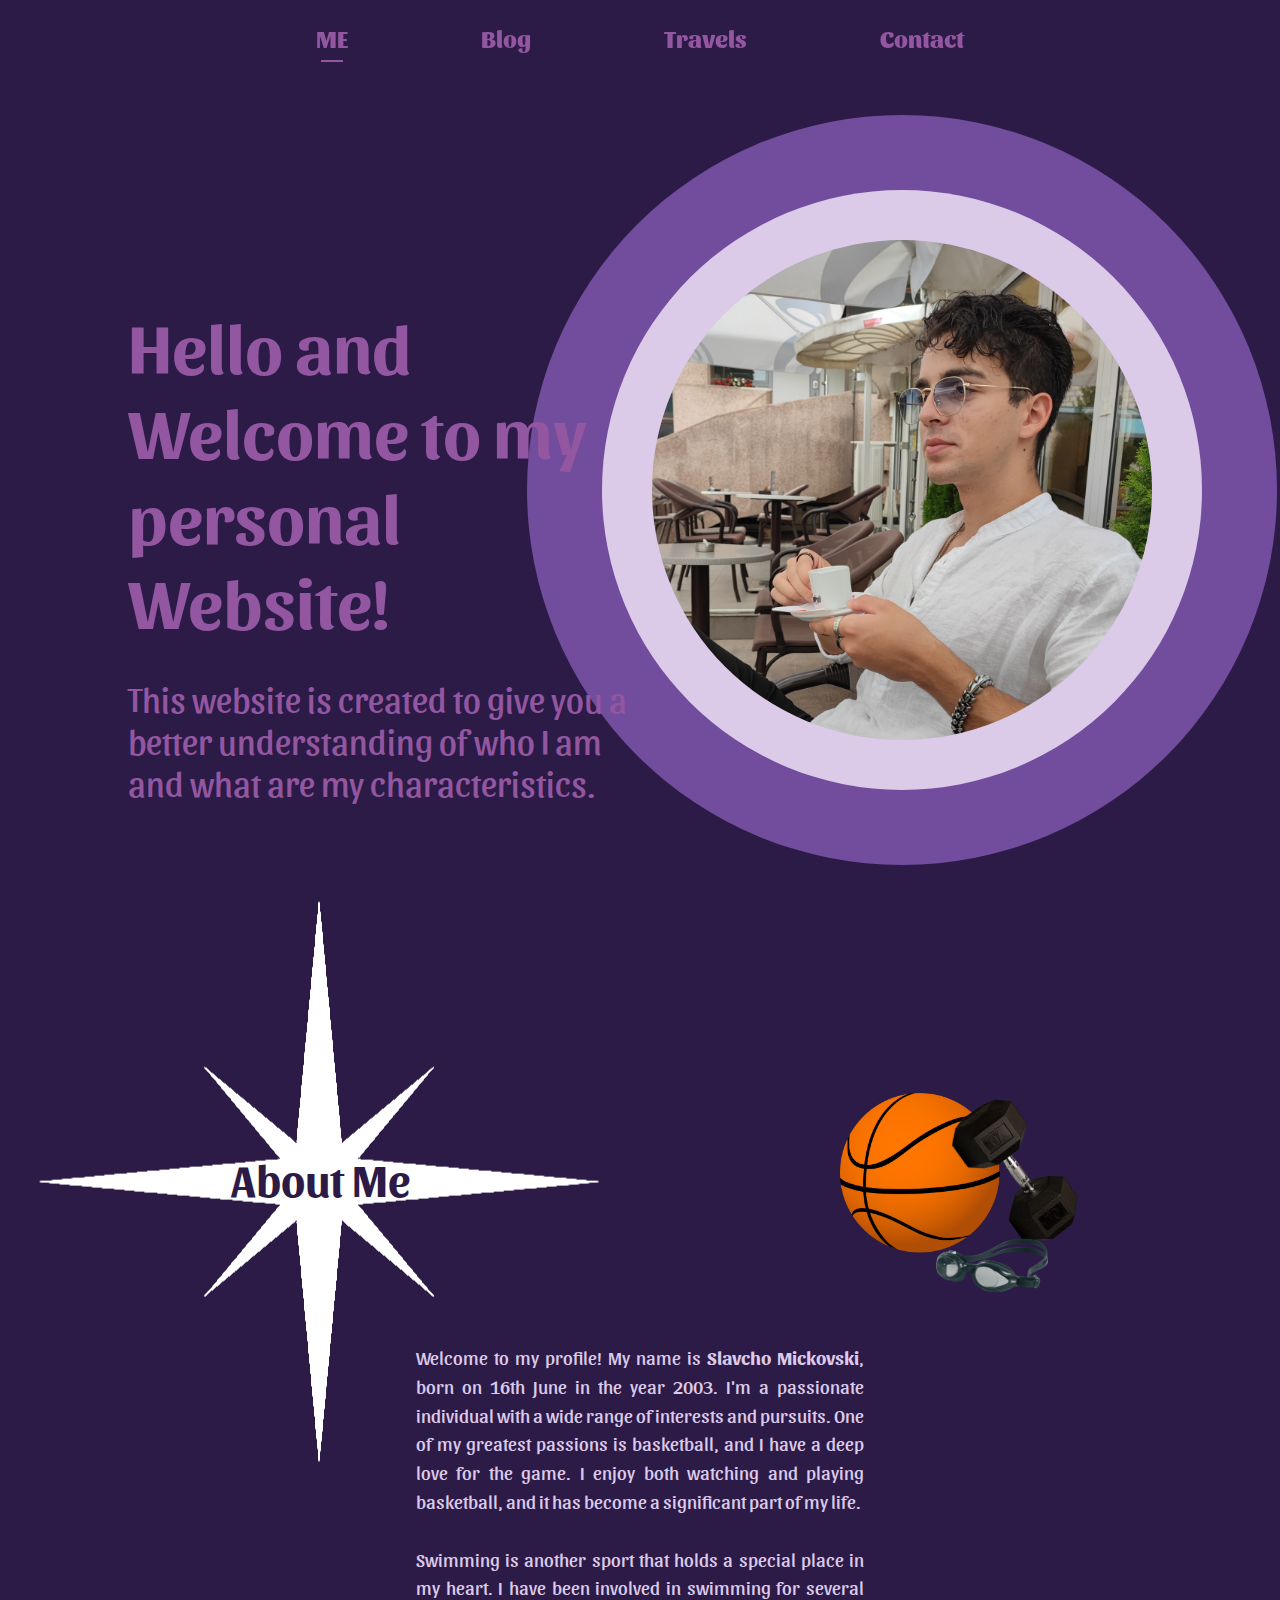
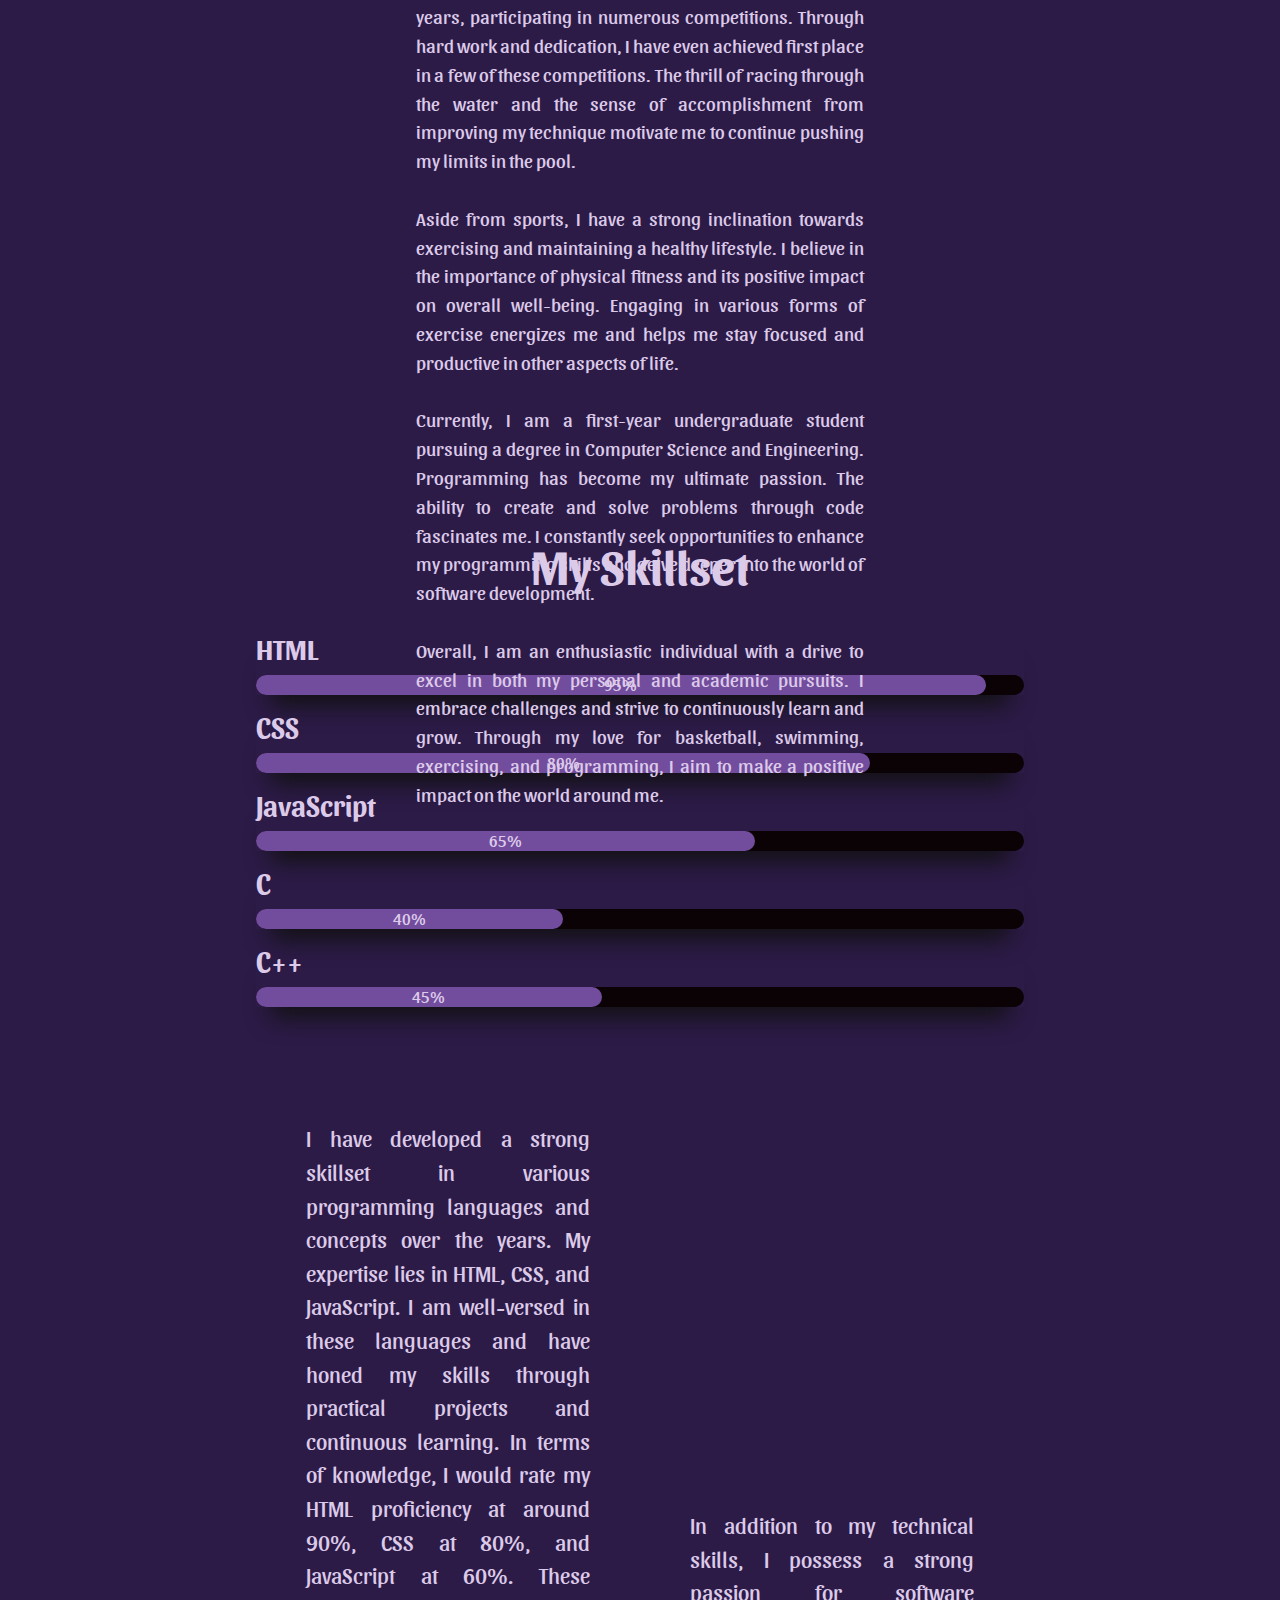
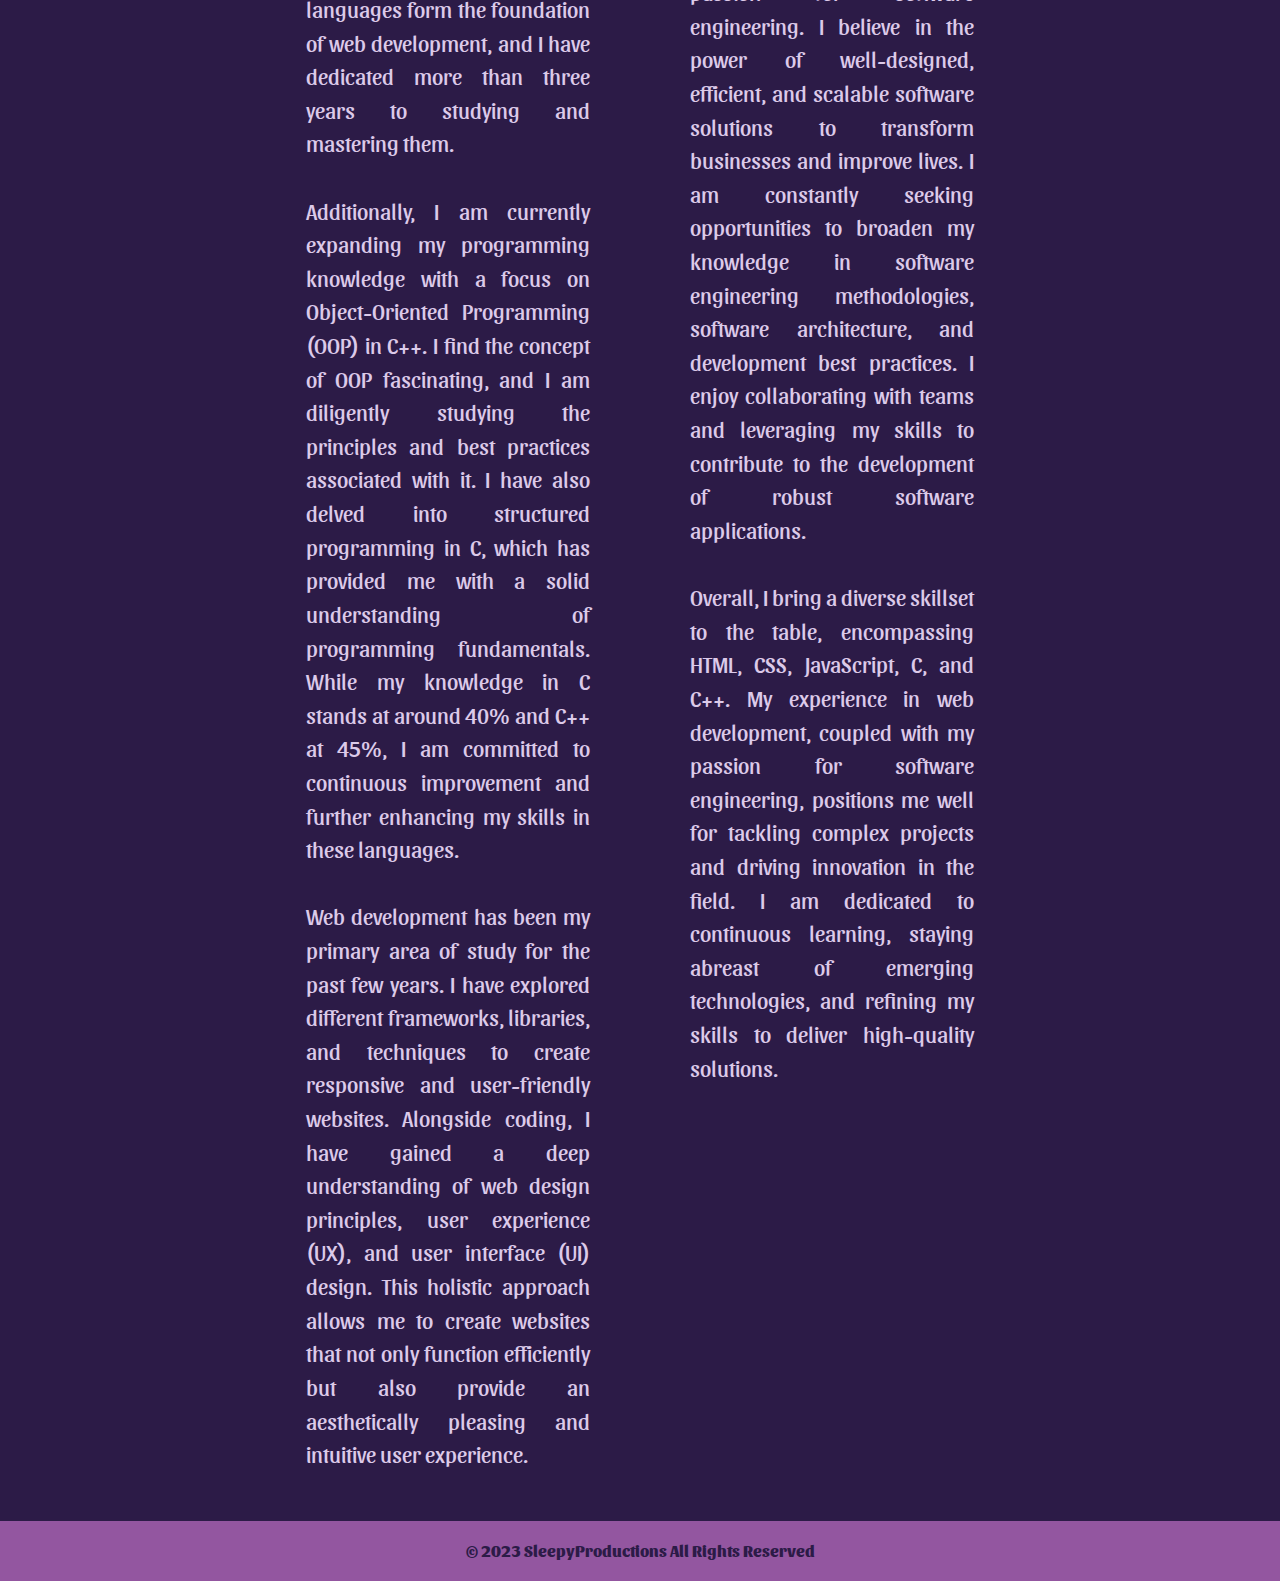
<file: index.html>
<!DOCTYPE html>
<html lang="en">
<head>
    <meta charset="UTF-8">
    <meta name="viewport" content="width=device-width, initial-scale=1.0, user-scalable=no">
    <meta http-equiv="X-UA-Compatible" content="chrome">
    <title>Autobiography</title>
    <link rel="stylesheet" href="main.css">
</head>
<body>
    <header>
        <ul>
            <li><a href="index.html" class="active">ME</a></li>
            <li><a href="blog.html">Blog</a></li>
            <li><a href="travels.html">Travels</a></li>
            <li><a href="contact.html">Contact</a></li>
        </ul>
    </header>
    <section class="landing-page">
        <div class="landing-text">
            <h1>Hello and Welcome to my personal Website!</h1>
            <p>This website is created to give you a better understanding of who I am and what are my characteristics.</p>
        </div>

        <div class="circle-container">
            <img src="images/me.jpg" class="circle-image" alt="">
        </div>
    </section>
    <section class="about">
        <div class="about-title">
            <div class="starTitle">
                <img src="images/actualStar.png" alt="">
                <h1>About Me</h1>
            </div>

            <div class="about-images-container">
                <img src="images/baskeetball.png" class="basketball" alt="">
                <img src="images/dumbell.png" class="dumbell" alt="">
                <img src="images/goggles.png" class="goggles" alt="">
            </div>
        </div>
        <div class="about-info">
            <p>Welcome to my profile! My name is <b>Slavcho Mickovski</b>, born on 16th June in the year 2003. I'm a passionate individual with a wide range of interests and pursuits. One of my greatest passions is basketball, and I have a deep love for the game. I enjoy both watching and playing basketball, and it has become a significant part of my life.
                <br><br> Swimming is another sport that holds a special place in my heart. I have been involved in swimming for several years, participating in numerous competitions. Through hard work and dedication, I have even achieved first place in a few of these competitions. The thrill of racing through the water and the sense of accomplishment from improving my technique motivate me to continue pushing my limits in the pool.
                <br><br> Aside from sports, I have a strong inclination towards exercising and maintaining a healthy lifestyle. I believe in the importance of physical fitness and its positive impact on overall well-being. Engaging in various forms of exercise energizes me and helps me stay focused and productive in other aspects of life.
                <br><br> Currently, I am a first-year undergraduate student pursuing a degree in Computer Science and Engineering. Programming has become my ultimate passion. The ability to create and solve problems through code fascinates me. I constantly seek opportunities to enhance my programming skills and delve deeper into the world of software development.
                <br><br>Overall, I am an enthusiastic individual with a drive to excel in both my personal and academic pursuits. I embrace challenges and strive to continuously learn and grow. Through my love for basketball, swimming, exercising, and programming, I aim to make a positive impact on the world around me.</p>
        </div>
    </section>
    <section class="skillset">
        <div class="skill-bar">
            <h1>My Skillset</h1>
            <li>
                <h3>HTML</h3>
                <span class="bgBar"><span class="skillBarHTML">95%</span></span>
            </li>

            <li>
                <h3>CSS</h3>
                <span class="bgBar"><span class="skillBarCSS">80%</span></span>
            </li>

            <li>
                <h3>JavaScript</h3>
                <span class="bgBar"><span class="skillBarJS">65%</span></span>
            </li>

            <li>
                <h3>C</h3>
                <span class="bgBar"><span class="skillBarC">40%</span></span>
            </li>

            <li>
                <h3>C++</h3>
                <span class="bgBar"><span class="skillBarCPP">45%</span></span>
            </li>
        </div>
        <div class="skillset-info">
            <div class="skillset-leftSide">
                <p>I have developed a strong skillset in various programming languages and concepts over the years. My expertise lies in HTML, CSS, and JavaScript. I am well-versed in these languages and have honed my skills through practical projects and continuous learning. In terms of knowledge, I would rate my HTML proficiency at around 90%, CSS at 80%, and JavaScript at 60%. These languages form the foundation of web development, and I have dedicated more than three years to studying and mastering them.
                    <br><br>
                    Additionally, I am currently expanding my programming knowledge with a focus on Object-Oriented Programming (OOP) in C++. I find the concept of OOP fascinating, and I am diligently studying the principles and best practices associated with it. I have also delved into structured programming in C, which has provided me with a solid understanding of programming fundamentals. While my knowledge in C stands at around 40% and C++ at 45%, I am committed to continuous improvement and further enhancing my skills in these languages.
                    <br><br>
                    Web development has been my primary area of study for the past few years. I have explored different frameworks, libraries, and techniques to create responsive and user-friendly websites. Alongside coding, I have gained a deep understanding of web design principles, user experience (UX), and user interface (UI) design. This holistic approach allows me to create websites that not only function efficiently but also provide an aesthetically pleasing and intuitive user experience.</p>
            </div>

            <div class="skillset-rightSide">
                <p>In addition to my technical skills, I possess a strong passion for software engineering. I believe in the power of well-designed, efficient, and scalable software solutions to transform businesses and improve lives. I am constantly seeking opportunities to broaden my knowledge in software engineering methodologies, software architecture, and development best practices. I enjoy collaborating with teams and leveraging my skills to contribute to the development of robust software applications.
                    <br><br>
                    Overall, I bring a diverse skillset to the table, encompassing HTML, CSS, JavaScript, C, and C++. My experience in web development, coupled with my passion for software engineering, positions me well for tackling complex projects and driving innovation in the field. I am dedicated to continuous learning, staying abreast of emerging technologies, and refining my skills to deliver high-quality solutions.</p>
            </div>
        </div>
    </section>

    <footer>
        <p>&copy; 2023 SleepyProductions All Rights Reserved</p>
    </footer>

    <script src="mainScript.js"></script>
</body>
</html>
</file>
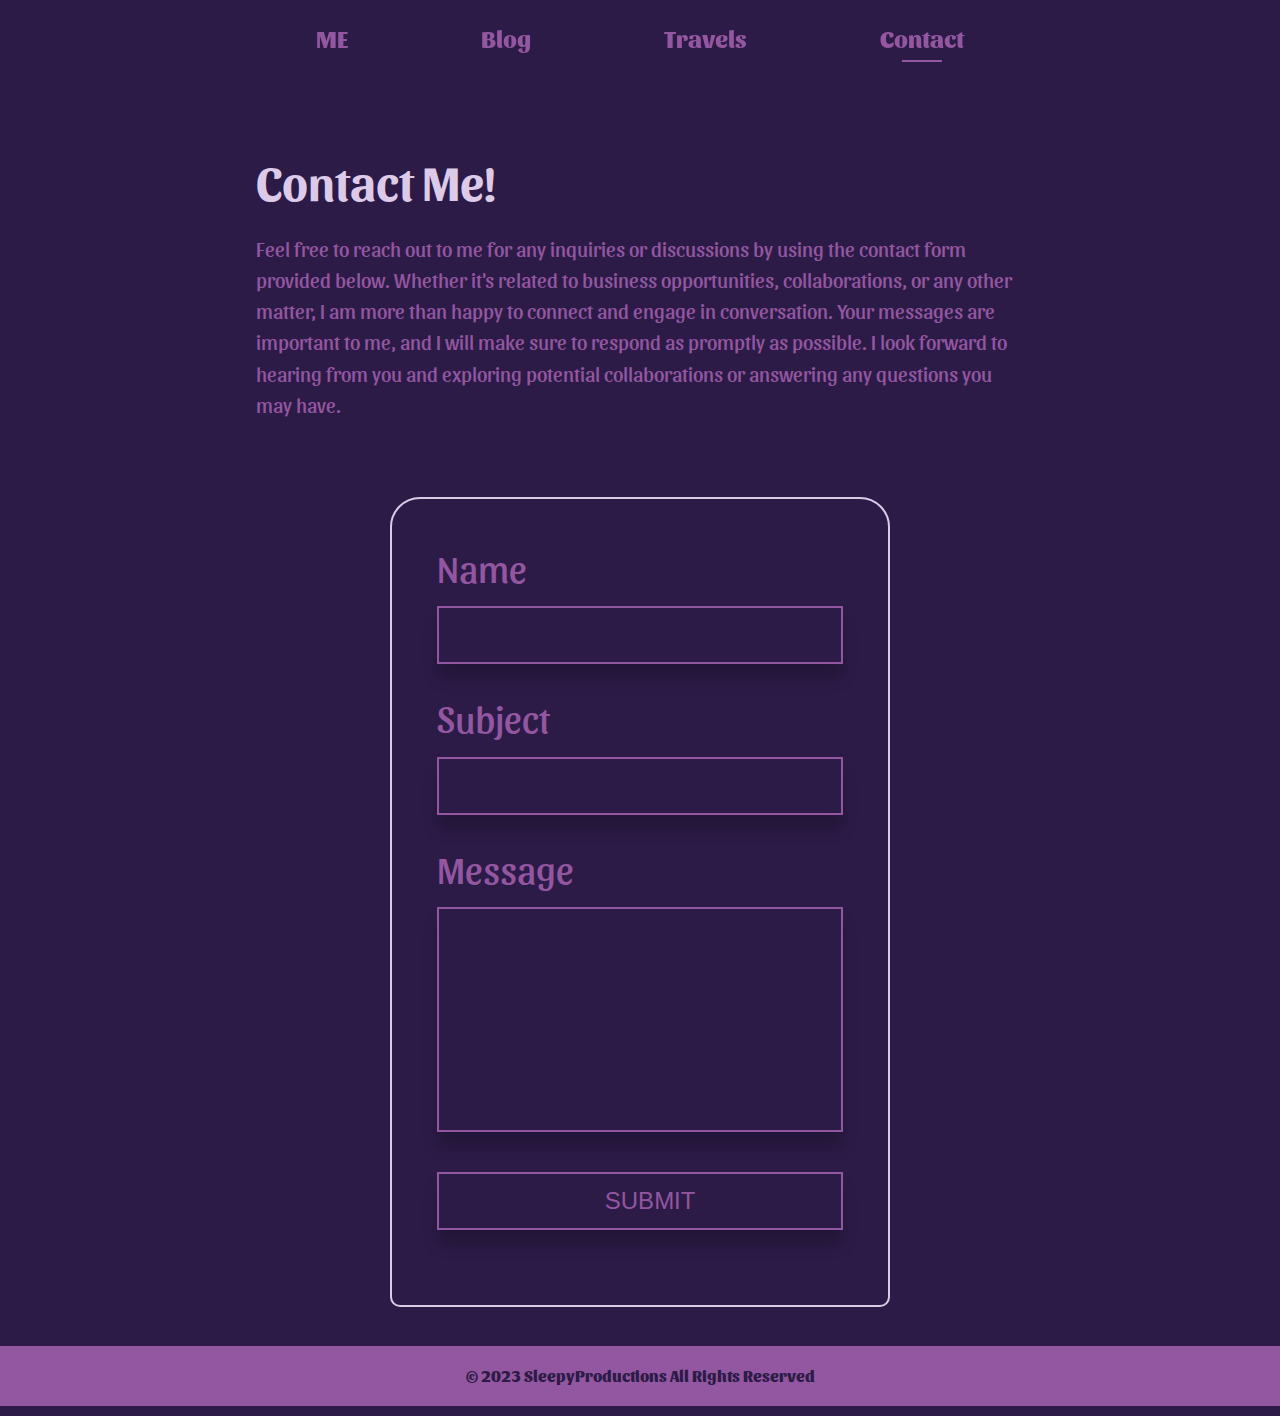
<file: contact.html>
<!DOCTYPE html>
<html lang="en">
<head>
  <meta charset="UTF-8">
  <meta name="viewport" content="width=device-width, initial-scale=1.0, user-scalable=no">
  <meta http-equiv="X-UA-Compatible" content="chrome">
  <title>Contact</title>
  <link rel="stylesheet" href="main.css">
</head>
<body>
    <header>
      <ul>
        <li><a href="index.html">ME</a></li>
        <li><a href="blog.html">Blog</a></li>
        <li><a href="travels.html">Travels</a></li>
        <li><a href="contact.html" class="active">Contact</a></li>
      </ul>
    </header>

    <section class="contact">
      <div class="contact-text">
        <h1>Contact Me!</h1>
        <p>Feel free to reach out to me for any inquiries or discussions by using the contact form provided below. Whether it's related to business opportunities, collaborations, or any other matter, I am more than happy to connect and engage in conversation. Your messages are important to me, and I will make sure to respond as promptly as possible. I look forward to hearing from you and exploring potential collaborations or answering any questions you may have.</p>
      </div>

      <form class="contactForm">
        <label for="name">Name</label>
        <input type="text" id="name">

        <label for="subject">Subject</label>
        <input type="text" id="subject">

        <label for="message">Message</label>
        <textarea id="message" cols="30" rows="10"></textarea>

        <input type="submit" id="submit">
      </form>
    </section>

    <footer>
      <p>&copy; 2023 SleepyProductions All Rights Reserved</p>
    </footer>

    <script src="mainScript.js"></script>
</body>
</html>
</file>
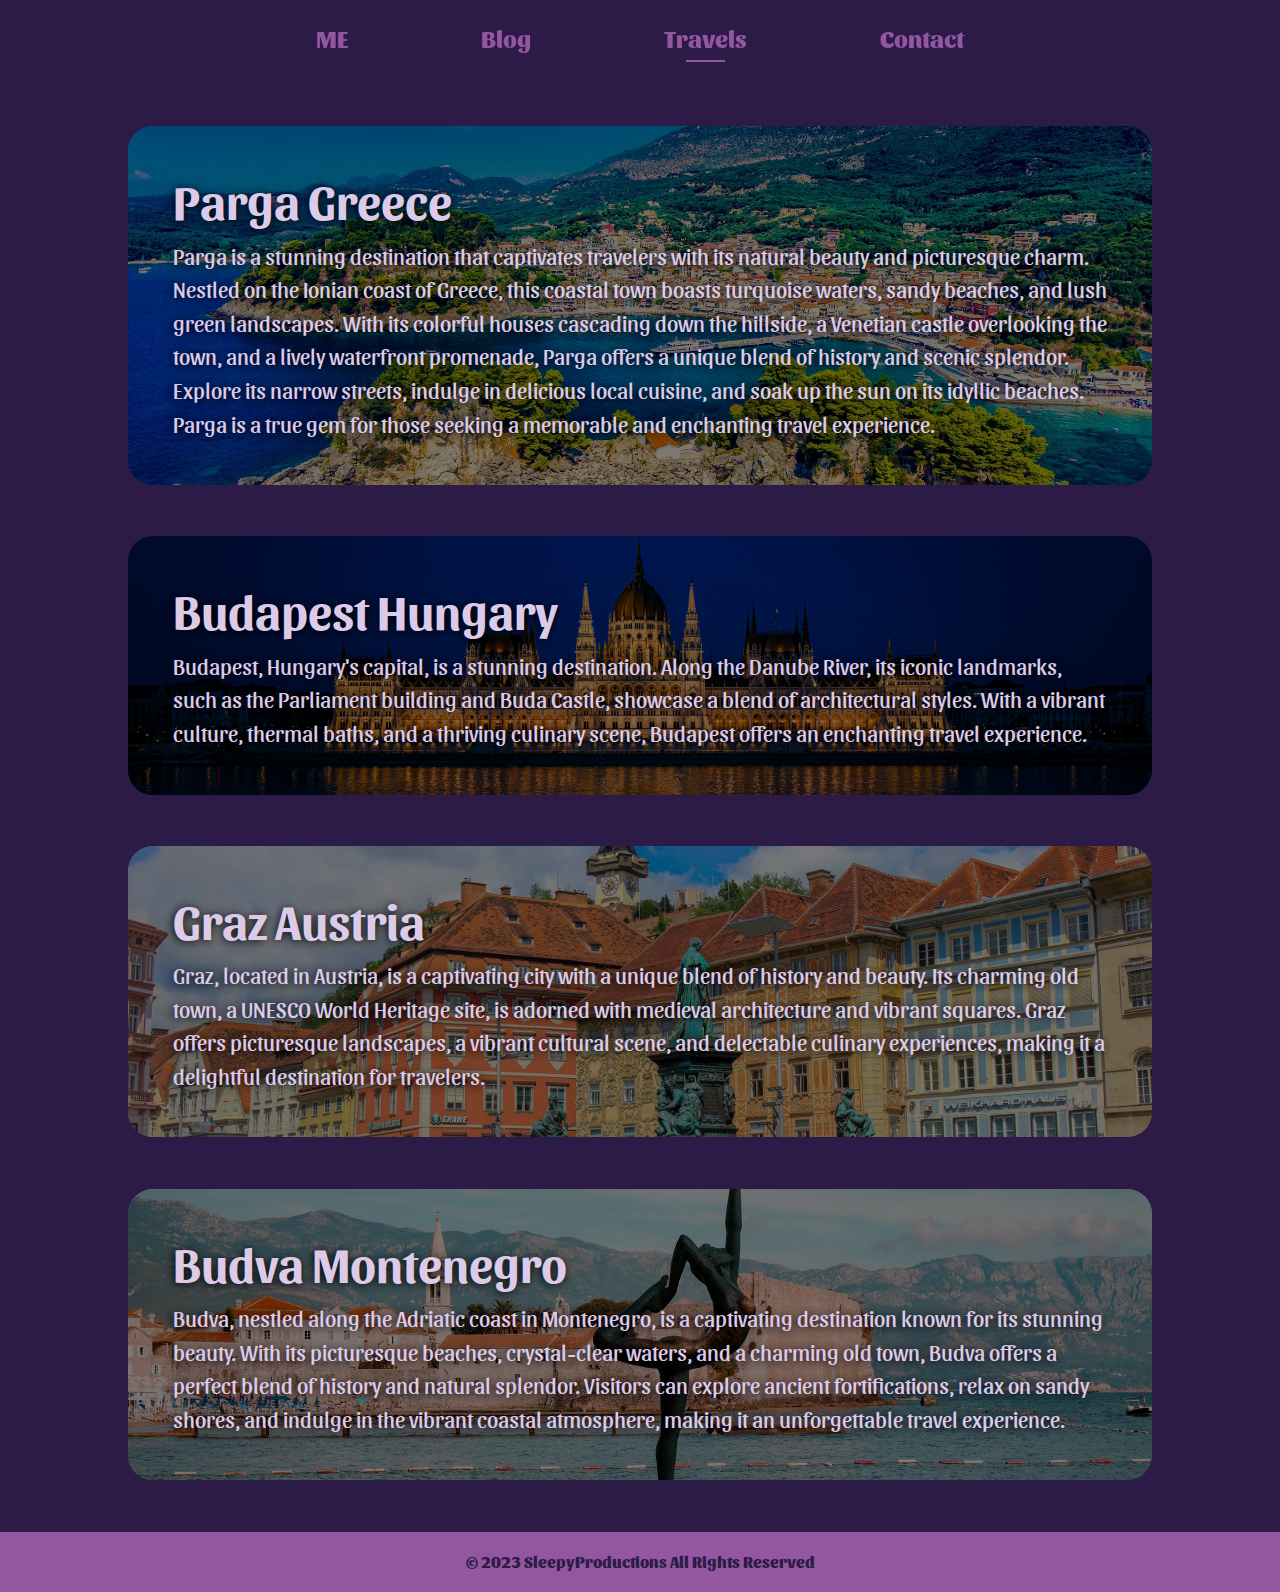
<file: travels.html>
<!DOCTYPE html>
<html lang="en">
<head>
    <meta charset="UTF-8">
    <meta name="viewport" content="width=device-width, initial-scale=1.0, user-scalable=no">
    <meta http-equiv="X-UA-Compatible" content="chrome">
    <title>Travels</title>
    <link rel="stylesheet" href="main.css">
</head>
<body>
    <header>
        <ul>
            <li><a href="index.html">ME</a></li>
            <li><a href="blog.html">Blog</a></li>
            <li><a href="travels.html" class="active">Travels</a></li>
            <li><a href="contact.html">Contact</a></li>
        </ul>
    </header>

    <section class="travels-wrapper">
        <div class="element-wrapper parga">
<!--            <div class="travel_image-container parga"></div>-->
            <div class="travelTextWrapper">
                <h1>Parga Greece</h1>
                <p>Parga is a stunning destination that captivates travelers with its natural beauty and picturesque charm. Nestled on the Ionian coast of Greece, this coastal town boasts turquoise waters, sandy beaches, and lush green landscapes. With its colorful houses cascading down the hillside, a Venetian castle overlooking the town, and a lively waterfront promenade, Parga offers a unique blend of history and scenic splendor. Explore its narrow streets, indulge in delicious local cuisine, and soak up the sun on its idyllic beaches. Parga is a true gem for those seeking a memorable and enchanting travel experience.</p>
            </div>
        </div>

        <div class="element-wrapper budapest">
            <div class="travelTextWrapper">
                <h1>Budapest Hungary</h1>
                <p>Budapest, Hungary's capital, is a stunning destination. Along the Danube River, its iconic landmarks, such as the Parliament building and Buda Castle, showcase a blend of architectural styles. With a vibrant culture, thermal baths, and a thriving culinary scene, Budapest offers an enchanting travel experience.</p>
            </div>
        </div>

        <div class="element-wrapper graz">
            <div class="travelTextWrapper">
                <h1>Graz Austria</h1>
                <p>Graz, located in Austria, is a captivating city with a unique blend of history and beauty. Its charming old town, a UNESCO World Heritage site, is adorned with medieval architecture and vibrant squares. Graz offers picturesque landscapes, a vibrant cultural scene, and delectable culinary experiences, making it a delightful destination for travelers.</p>
            </div>
        </div>

        <div class="element-wrapper budva">
            <div class="travelTextWrapper">
                <h1>Budva Montenegro</h1>
                <p>Budva, nestled along the Adriatic coast in Montenegro, is a captivating destination known for its stunning beauty. With its picturesque beaches, crystal-clear waters, and a charming old town, Budva offers a perfect blend of history and natural splendor. Visitors can explore ancient fortifications, relax on sandy shores, and indulge in the vibrant coastal atmosphere, making it an unforgettable travel experience.</p>
            </div>
        </div>
    </section>

    <footer>
        <p>&copy; 2023 SleepyProductions All Rights Reserved</p>
    </footer>

    <script src="mainScript.js"></script>
</body>
</html>
</file>
<file: main.css>
@import url('https://fonts.googleapis.com/css2?family=Sansita&display=swap');

@import url('https://fonts.googleapis.com/css2?family=Sansita:wght@400;800&display=swap');

:root {
    --bg-color: #2C1B47;
    --secondary-color: #9356A0;
    --text-color: #DCCAE9;
}

* {
    padding: 0;
    margin: 0;
    box-sizing: border-box;
}

body {
    background: var(--bg-color);
    color: var(--secondary-color);
    font-family: 'Sansita', sans-serif;
}

header {
    width: 100%;
    height: 75px;
    position: sticky;
    top: 0;
    z-index: 100;
    display: flex;
    justify-content: center;
    align-items: center;

    transition: all ease-in-out 250ms;
}

header.scrolled {
    background-color: var(--secondary-color);
}

header.scrolled ul li a {
    color: var(--bg-color);
}

header.scrolled ul li a::before {
    background-color: var(--bg-color);
}

header ul li {
    list-style-type: none;
    display: inline-block;
    margin: 0 50px;

}

header ul li a {
    position: relative;
    text-decoration: none;
    color: var(--secondary-color);
    font-weight: 800;
    font-size: 1.5em;
    padding: 10px 15px;

    transition: all ease-in-out 250ms;
}

header ul li a::before {
    content: "";
    position: absolute;
    background-color: var(--secondary-color);
    bottom: 0;
    left: 0;
    right: 0;
    width: 0%;
    height: 2px;
    margin: 0 auto;

    transition: inherit;
}

.active::before {
    width: 35%;
}

header ul li a:hover::before {
    width: 90%;
}

.landing-page {
    position: relative;
    display: flex;
    height: calc(100vh - 75px);
    justify-content: space-between;

}

.circle-container {
    position: relative;

    right: 10%;
    top: 20%;
    width: 500px;
    height: 500px;
    border-radius: 50%;
}

.circle-image {
    width: 100%;
    height: 100%;
    border-radius: 50%;
}

.circle-container::before,
.circle-container::after {
    content: "";
    position: absolute;
    top: 0;
    left: 0;
    transform: translate(-50%, -50%);
    border-radius: 50%;
}

.circle-container::before {
    width: 100%;
    height: 100%;
    background-color: #724C9D;
    transform: scale(1.5);
    z-index: -2;
}

.circle-container::after {
    width: 100%;
    height: 100%;
    background-color: #DCCAE9;
    transform: scale(1.2);
    z-index: -1;
}

.landing-text {
    position: relative;
    width: 40%;
    left: 10%;
    top: 27.5%;
}

.landing-text h1 {
    font-size: 4.4rem;
    margin-bottom: 35px;
}

.landing-text p {
    font-size: 2.2rem;
}

/* ABOUT */

.about {
    height: 100vh;
}

.about-title {
    display: flex;
    margin-top: 240px;
    width: 100%;
    height: 75px;
}

.starTitle {
    position: relative;
    width: 50%;
    display: flex;
    justify-content: center;
    align-items: center;
}

.starTitle h1 {
    font-size: 2.8rem;
    color: var(--bg-color);
}

.starTitle img {
    position: absolute;
    transform: translateY(-3.25%);
    z-index: -1;
}

.about-images-container {
    position: relative;
    display: flex;
    justify-content: center;
    width: 50%;
}

.about-images-container img {
    position: absolute;
    bottom: -50%;
    width: 25%;
}

.basketball {
    transform: translateX(-25%);
}

.dumbell {
    transform: translateX(35%) rotateZ(60deg);
}

.goggles {
    transform: translate(20%, 60%);
}

.about-info {
    width: 35%;
    margin: 10% auto 0 auto;
}

.about-info p {
    font-size: 1.2em;
    text-align: justify;
    line-height: 1.5;
    color: var(--text-color);
}

/* SKILLSET */

.skillset {
    width: 100%;
    margin-top: 7.5%;
}

.skill-bar {
    width: 60%;
    margin: 0 auto;
}

.skill-bar h1 {
    text-align: center;
    font-size: 3em;
    margin: 5% 0;
    color: var(--text-color);
}

.skill-bar li {
    list-style-type: none;
    margin: 15px 0;
    box-shadow: 0px 25px 25px -15px #111;
}

.skill-bar li h3 {
    font-size: 1.7em;
    margin: 10px 0;
    color: var(--text-color);
}

.skill-bar li .bgBar {
    width: 100%;
    display: block;
    height: 20px;
    background-color: #0B0205;
    border-radius: 50px;

}

.skill-bar li .bgBar span{
    background-color: #724C9D;
    border-radius: 50px;
    height: 20px;
    display: block;
    text-align: center;
    color: var(--text-color);
}

.skillBarHTML {
    width: 95%;
}

.skillBarCSS {
    width: 80%;
}

.skillBarJS {
    width: 65%;
}

.skillBarC {
    width: 40%;
}

.skillBarCPP {
    width: 45%;
}

.skillset-info {
    width: 60%;
    display: flex;
    align-items: center;
    margin: 5% auto 0 auto;
}

.skillset-info p {
    font-size: 1.4em;
    line-height: 1.5;
    text-align: justify;
    color: var(--text-color);
}

.skillset-leftSide {
    width: 50%;
    margin: 50px;
}

.skillset-rightSide {
    width: 50%;
    margin: 50px;
}

footer {
    width: 100%;
    height: 60px;
    background-color: var(--secondary-color);
    color: var(--bg-color);
    display: flex;
    justify-content: center;
    align-items: center;
}

footer p {
    font-weight: 800;
}

/* Contact */

.contact {
    width: 60%;
    margin: 0 auto;
    display: flex;
    flex-direction: column;
    justify-content: center;
    align-items: center;
}

.contact-text h1 {
    font-size: 3em;
    color: var(--text-color);
    margin: 10% 0 3% 0;
}

.contact-text p {
    font-size: 1.3em;
    line-height: 1.5;
    margin-bottom: 5%;
}

.contactForm {
    width: 65%;
    border: 2px solid var(--text-color);
    border-radius: 30px 30px 10px 10px;
    padding: 45px;
    margin: 5% 0;
}

.contactForm input {
    display: block;
    margin-bottom: 7.5%;
    margin-top: 4%;
    height: 58px;
    outline: none;
    background-color: var(--bg-color);
    border: 2px solid var(--secondary-color);
    width: 100%;
    font-size: 24px;
    box-shadow: 0px 15px 14px rgba(0, 0, 0, 0.2);
    color: var(--text-color);
    padding-left: 5%;

    transition: all ease-in-out 200ms;
}

.contactForm label {
    font-size: 2.4em;
}

#message {
    display: block;
    width: 100%;
    resize: none;
    background-color: var(--bg-color);
    border: 2px solid var(--secondary-color);
    margin-top: 4%;
    outline: none;
    box-shadow: 0px 15px 14px rgba(0, 0, 0, 0.2);
    transition: all ease-in-out 200ms;
    font-size: 16px;
    color: var(--text-color);
    padding: 5%;
}

.contactForm input:focus {
    border: 2px solid var(--text-color);
}

#message:focus {
    border: 2px solid var(--text-color);
}

#submit {
    color: var(--secondary-color);
    cursor: pointer;
    text-transform: uppercase;
    margin-top: 10%;

    transition: all ease-in-out 200ms;
}

#submit:hover {
    background-color: var(--secondary-color);
    color: var(--text-color);
}

/* Travel Page */

.travels-wrapper {
    width: 80%;
    margin: 2% auto;
}

.element-wrapper {
    position: relative;
    width: 100%;
    margin: 5% 0;
    padding: 45px;
    border-radius: 25px;
    color: var(--text-color);

    transition: background-color ease-in-out 250ms;
}

.travelTextWrapper h1 {
    font-size: 3em;
    color: var(--text-color);
    margin-bottom: 1%;
    text-shadow: -1px 1px 10px #000000;
}

.travelTextWrapper p {
    font-size: 1.4em;
    text-shadow: -1px 1px 10px #000000;
    line-height: 1.5;
}

.travelTextWrapper {
    position: relative;
    z-index: 2;
}

.parga {
    background-image: url("images/tImage/parga.jpg");
    background-repeat: no-repeat;
    background-size: cover;
    background-position: 0 37%;
}

.element-wrapper::before {
    content: "";
    position: absolute;
    top: 0;
    bottom: 0;
    left: 0;
    right: 0;
    width: 100%;
    height: 100%;
    background-color: rgba(0,0,0,0.5);
    border-radius: 25px;
    z-index: 1;

    transition: inherit;
}

.parga:hover::before {
    background-color: rgba(12, 7, 13, 0.5);
    transition: inherit;
}

.budapest {
    background-image: url("images/tImage/budapest.jpg");
    background-repeat: no-repeat;
    background-size: cover;
    background-position: 0 44%;
}

.budapest:hover::before {
    background-color: rgba(12, 7, 13, 0.5);
    transition: inherit;
}

.graz {
    background-image: url("images/tImage/graz.jpg");
    background-repeat: no-repeat;
    background-size: cover;
    background-position: 0 44%;
}

.graz:hover::before {
    background-color: rgba(12, 7, 13, 0.5);
    transition: inherit;
}

.budva {
    background-image: url("images/tImage/budva.jpg");
    background-repeat: no-repeat;
    background-size: cover;
    background-position: 0 48%;
}

.budva:hover::before {
    background-color: rgba(12, 7, 13, 0.5);
    transition: inherit;
}

/* Blog Page */

.blog-info {
    width: 90%;
    margin: 10% auto 10% auto;
}

.blog-info h1 {
    font-size: 5rem;
}

.blog-info p {
    font-size: 2.5rem;
    margin-top: 1.5%;
}

.blogs_section {
    width: 90%;
    margin: 10% auto 0 auto;
}

.blog-wrapper {
    background: linear-gradient(360deg, hsla(289, 30%, 48%, 1) 0%, hsla(263, 45%, 28%, 1) 31%, hsla(263, 34%, 35%, 1) 79%, hsla(289, 32%, 34%, 1) 100%);
    border-radius: 45px;
    padding: 25px;
    margin: 50px 0;
}

.blog-content {
    width: 90%;
    margin: 0 auto;
}

.blog-title {
    color: var(--text-color);
    font-size: 4.5rem;
    margin: 2.5% 0 5% 0;
}

.blog-images {
    width: 100%;
    margin: 0 auto;
    display: flex;
}

.single-image-wrapper {
    position: relative;
    width: 100%;
    display: flex;
    justify-content: center;
    align-items: center;
}

.blog-images img {
    position: relative;
    z-index: 2;
    width: 95%;
    border-radius: 50px;
}

.blog-content p {
    margin: 5% 0;
    font-size: 1.5em;
    line-height: 1.5;
    letter-spacing: 1.5px;
    text-align: justify;
    color: var(--text-color);
}
</file>
